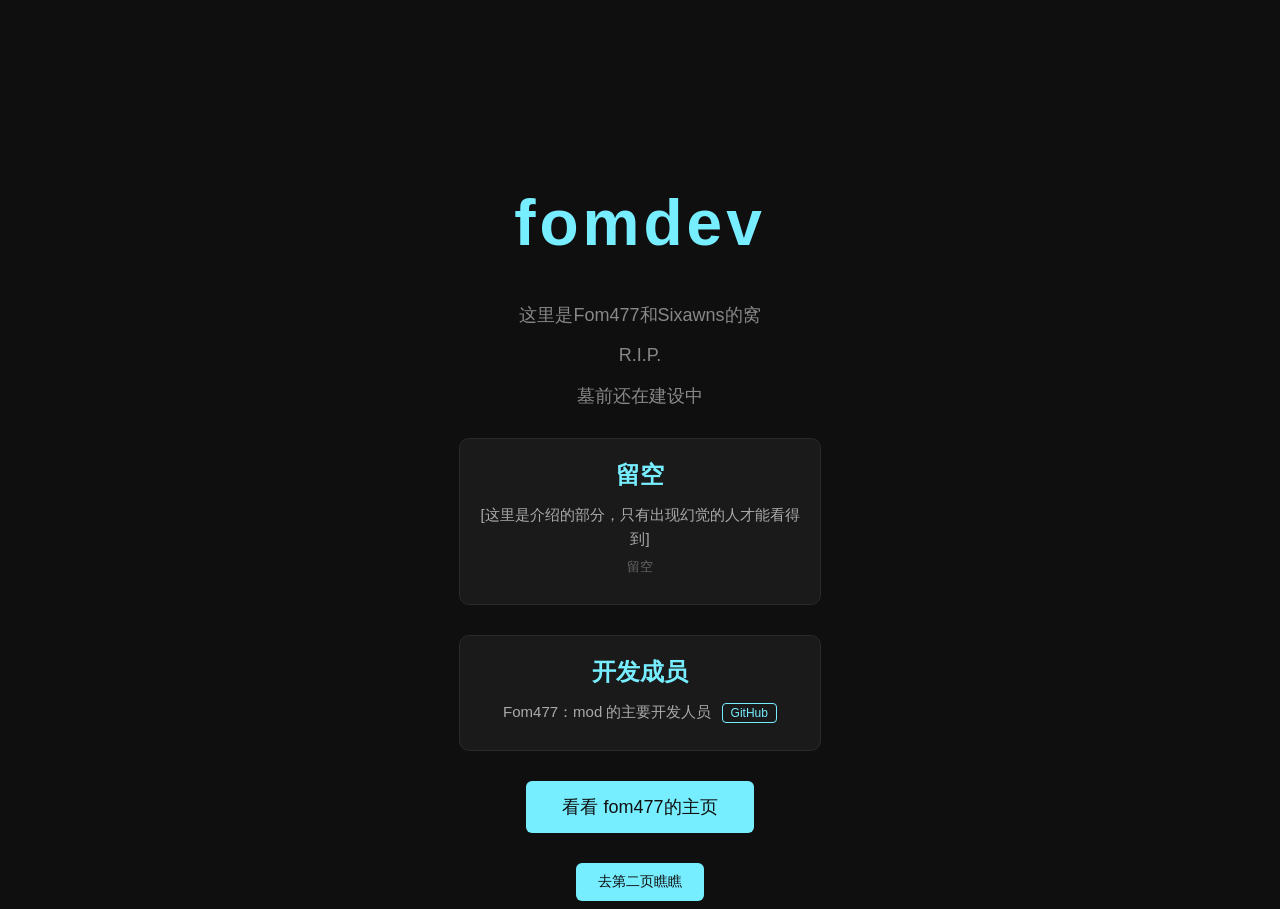
<file: index.html>
<!-- 这是注释，浏览器当没看见 -->
<!DOCTYPE html>
<html>
<head>
<link rel="stylesheet" href="style.css">
<!--这个是外链资源标签，用来引入外部样式表-->
  <meta charset="UTF-8">
  <link rel="icon" href="favicon/favicon.ico">
  <link rel="icon" type="image/png" sizes="32x32" href="favicon/favicon-32x32.png">
  <title>fomdev</title>
</head>
<body>
  <h1>fomdev</h1> 
  <p>这里是Fom477和Sixawns的窝</p>
  <p>R.I.P.</p>
  <p>墓前还在建设中</p>
<div class="card">
  <h2>留空</h2>
  <p>[这里是介绍的部分，只有出现幻觉的人才能看得到]</p>
  <p class="status">留空</p>
</div>
<div class="card">
  <h2>开发成员</h2>
  <p>
    Fom477：mod 的主要开发人员
    <a href="https://github.com/Fom477" target="_blank" class="mini-link">GitHub</a>
  </p>
</div>
  <a href="http://fom477.fomdev.com/" target="_blank" class="btn-main">看看 fom477的主页</a>
  <a href="page2.html" class="btn-second">去第二页瞧瞧</a>
</body>
</html>
</file>
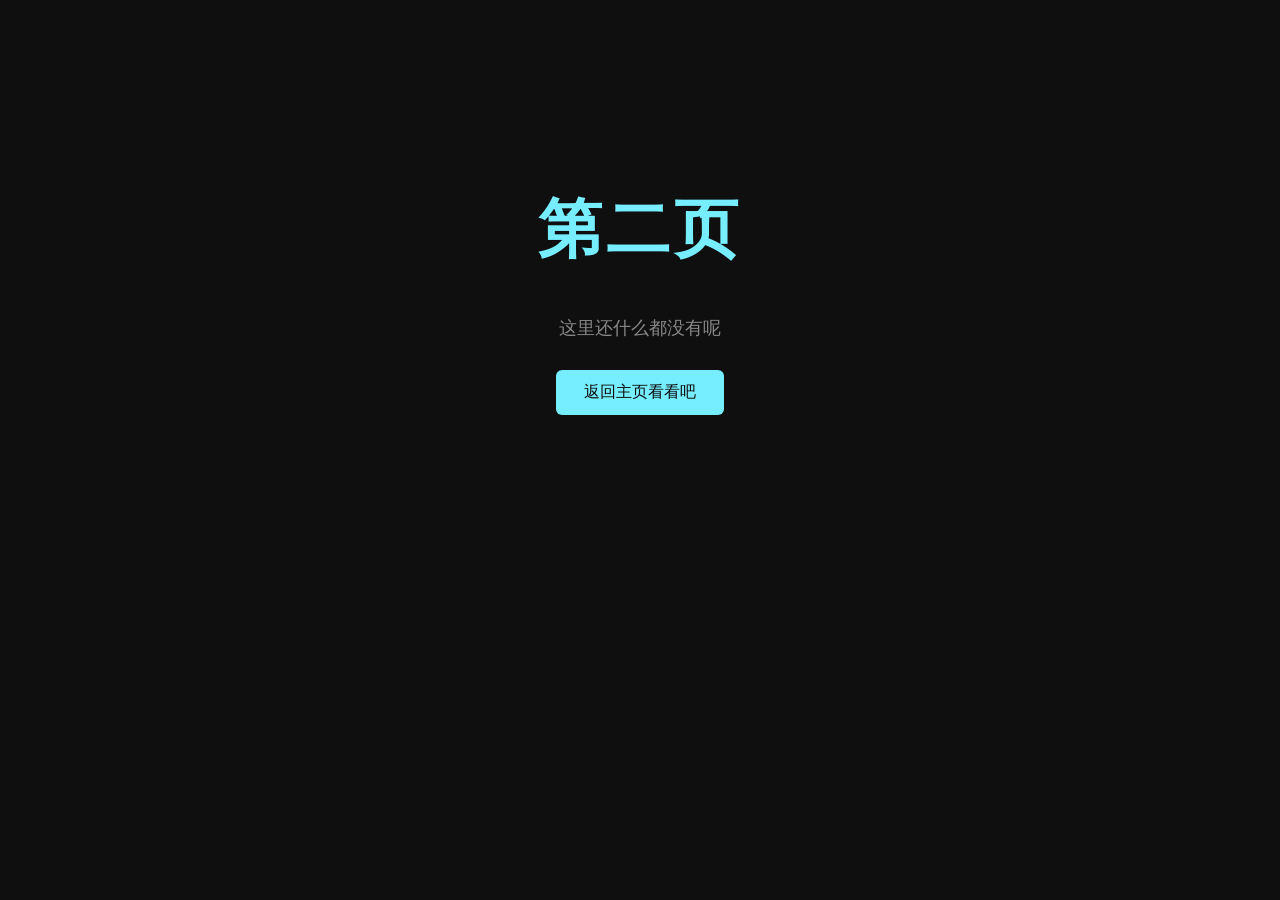
<file: page2.html>
<!DOCTYPE html>
<html>
<head>
  <meta charset="UTF-8">
  <title>第二页</title>
  <!-- 还是用同一个样式表 -->
  <link rel="stylesheet" href="style.css">
</head>
<body>
  <h1>第二页</h1>
  <p>这里还什么都没有呢</p>

  <!-- 返回主页的链接 -->
  <a href="index.html">返回主页看看吧</a>
</body>
</html>
</file>
<file: style.css>
/* 这是注释，CSS 当没看见 */        /* 也可以写在行尾 */
body {
  background: #0f0f0f;
  color: #e0e0e0;
  font-family: "Microsoft YaHei", sans-serif;
  text-align: center;        /*文本对齐，居中。真好看(✪ω✪)*/
  padding-top: 15vh;
}

h1 {
  font-size: 64px;
  letter-spacing: 4px;
  color: #7ef;
}

p {
  font-size: 18px;
  color: #888;
}

/* 按钮通用样式 */
a {
  display: block;             /* 每个按钮独占一行 */
  width: fit-content;         /* 宽度只包住文字，不撑满整行 */
  margin: 30px auto 0;        /* 上下30px，左右auto，自动水平居中 */
  padding: 12px 28px;         /* 按钮内边距 */
  background: #7ef;           /* 青色背景 */
  color: #0f0f0f;             /* 黑色文字 */
  text-decoration: none;      /* 去掉下划线 */
  border-radius: 6px;         /* 圆角 */
  font-size: 16px;            /* 字号 */
  transition: 0.3s;           /* 平滑过渡0.3秒缓慢变化 */
}

/* 主按钮：Color-IT，大一点 */
.btn-main {
  font-size: 18px;
  padding: 14px 36px;
}

/* 次按钮：第二页，小一点 */
.btn-second {
  font-size: 14px;
  padding: 10px 22px;
}

/* 鼠标放到按钮上时的效果 */
a:hover {
  background: #4cd;
  color: #fff;
  transform: scale(1.1);   /* 放大到1.1倍 */
}
/* 卡片容器 */
.card {
  width: 320px;
  margin: 30px auto 0;
  padding: 20px;
  background: #1a1a1a;
  border: 1px solid #2a2a2a;
  border-radius: 10px;
  text-align: center;
}

/* 卡片里的标题 */
.card h2 {
  margin: 0 0 12px;
  font-size: 24px;
  color: #7ef;
}

/* 卡片里的正文 */
.card p {
  margin: 6px 0;
  font-size: 15px;
  color: #aaa;
  line-height: 1.6;
}

/* 状态那行稍微暗一点 */
.card .status {
  color: #666;
  font-size: 13px;
}

/* 卡片里的小链接 */
.mini-link {
  display: inline;
  width: auto;
  margin: 0 0 0 6px;
  padding: 2px 8px;
  font-size: 12px;
  background: transparent;
  border: 1px solid #7ef;
  color: #7ef;
  border-radius: 4px;
}
</file>
